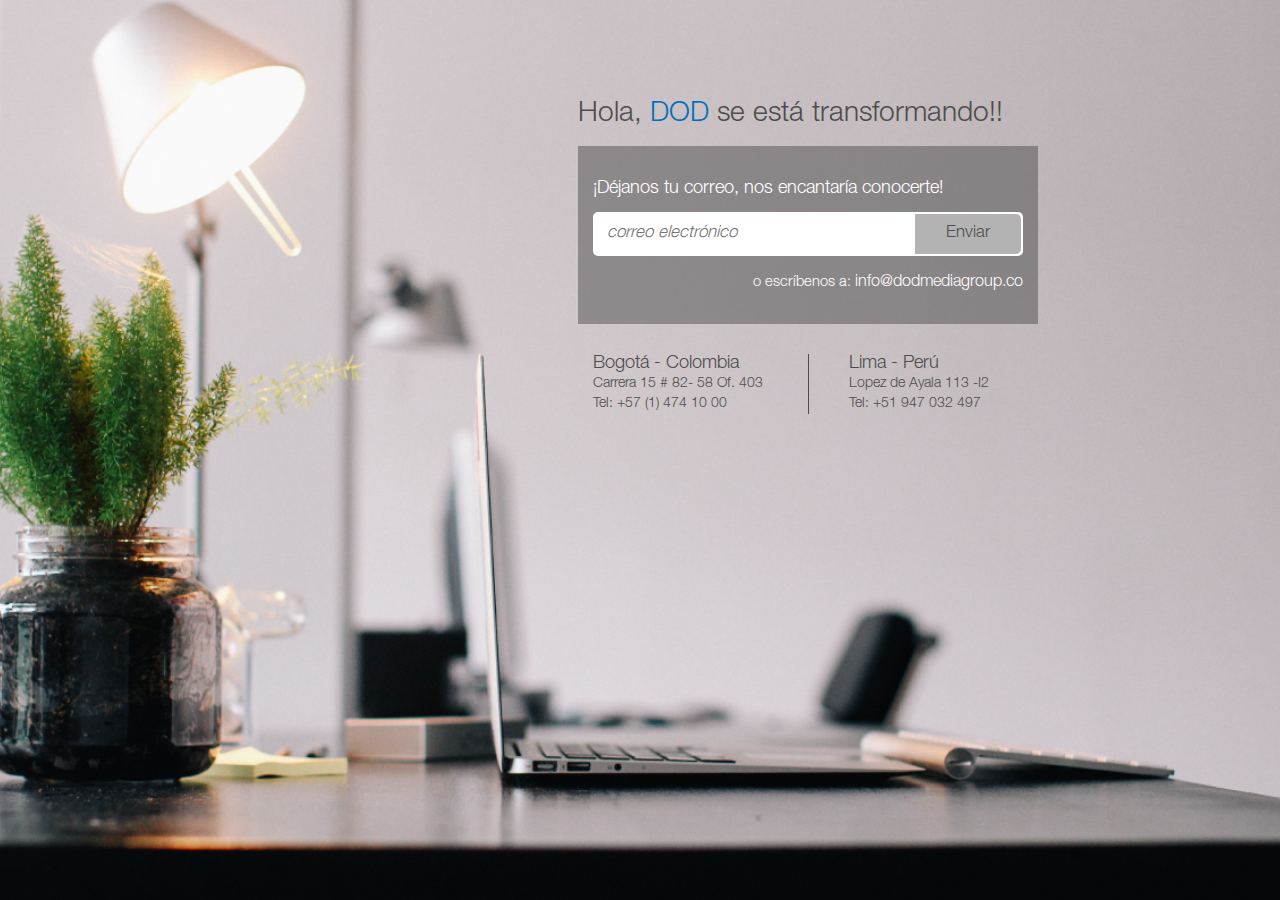
<file: change_02/index.html>
<!DOCTYPE html>
<html lang="en">
<head>
	<meta charset="UTF-8">
	<meta http-equiv="X-UA-Compatible" content="IE=edge">
    <meta name="viewport" content="width=device-width, initial-scale=1, maximum-scale=1, user-scalable=no">
	<title>DOD Media Group</title>

	<link rel="shortcut icon" type="image/x-icon" href="images/favicon.ico">

	<link rel="stylesheet" href="vendor/bootstrap/bootstrap.min.css">

	<link rel="stylesheet" href="css/main.css">

	<script src="vendor/jquery-1.11.1.min.js"></script>
	<script src="vendor/jquery-migrate-1.2.1.js"></script>
</head>
<body>
	<section class="principal_section">
		<section class="container">
			<div class="info">
				<h1>Hola, <span>DOD</span> se está transformando!!</h1>
				<div class="form">
					<p>¡Déjanos tu correo, nos encantaría conocerte!</p>
					<form action="send.php" id="contact_mail">
						<div class="form-group">
							<input type="email" name="email" id="email_form" placeholder="correo electrónico" required>
							<button type="submit">Enviar</button>
						</div>
					</form>
					<p class="float-right">o escríbenos a: <a href="mailto:info@dodmediagroup.co ">info@dodmediagroup.co</a></p>
				</div>
				<div class="address">
					<address>
						<h2>Bogotá - Colombia</h2>
						<p>Carrera 15 # 82- 58 Of. 403</p>
						<p>Tel: +57 (1) 474 10 00</p>
					</address>
					<address>
						<h2>Lima - Perú</h2>
						<p>Lopez de Ayala 113 -I2</p>
						<p>Tel: +51 947 032 497</p>
					</address>
				</div>
			</div>
		</section>
	</section>
	<div class="div-loading"></div>
	
	<script src="vendor/bootstrap/bootstrap.min.js"></script>
	<script src="js/main.js"></script>
</body>
</html>
</file>
<file: change_02/css/main.css>
@font-face {
  font-family: 'Museo';
  src: url('fonts/museo500-regular-webfont.eot');
  src: url('fonts/museo500-regular-webfont.eot?#iefix') format('embedded-opentype'), url('fonts/museo500-regular-webfont.woff') format('woff'), url('fonts/museo500-regular-webfont.ttf') format('truetype'), url('fonts/museo500-regular-webfont.svg#museo500') format('svg');
  font-weight: 500;
  font-style: normal;
}
@font-face {
  font-family: 'Helvetica';
  src: url('fonts/helvetica-neue.eot');
  src: url('fonts/helvetica-neue.eot?#iefix') format('embedded-opentype'), url('fonts/helvetica-neue.woff') format('woff'), url('fonts/helvetica-neue.ttf') format('truetype'), url('fonts/helvetica-neue.svg#HelveticaNeueLTStd-Lt') format('svg');
  font-weight: 400;
  font-style: normal;
}
* {
  font-family: 'Museo' Arial;
}
html {
  height: 100%;
}
body {
  display: table;
  font-size: 14px;
  height: 100%;
  width: 100%;
}
.principal_section {
  background: url(../images/slide/1.png) center center no-repeat;
  background-size: cover;
  height: 100%;
  min-height: 500px;
  position: relative;
}
.camera_wrap {
  height: 100% !important;
}
.container {
  left: 0px;
  margin: auto;
  max-width: 1020px;
  padding: 15px 12px;
  position: absolute;
  right: 0px;
  top: 0px;
  width: 100%;
}
.container .info {
  max-width: 460px;
  position: absolute;
  right: 112px;
  top: 80px;
  width: 100%;
}
.container .info h1 {
  color: #4d4d4d;
  font-size: 2em;
  margin-bottom: 15px;
}
.container .info h1 span {
  color: #0071bc;
  font-family: 'Helvetica';
}
.container .info .form {
  background-color: rgba(77, 77, 77, 0.5);
  padding: 30px 15px;
}
.container .info .form .form-group {
  background-color: #ffffff;
  border-radius: 5px;
  display: table;
  padding: 2px;
  width: 100%;
}
.container .info .form .form-group button,
.container .info .form .form-group input {
  background: transparent;
  border: 0px;
  color: #4d4d4d;
  display: table-cell;
  font-size: 1.2em;
  outline: none;
  padding: 8px 12px;
}
.container .info .form .form-group button {
  background-color: #b3b3b3;
  border-bottom-right-radius: 5px;
  border-top-right-radius: 5px;
  width: 25%;
}
.container .info .form .form-group input {
  font-style: italic;
  width: 75%;
}
.container .info .form p {
  color: #ffffff;
  font-size: 1.3em;
}
.container .info .form p.float-right {
  font-size: 1.05em;
  margin-bottom: 0px;
  text-align: right;
}
.container .info .form p.float-right a {
  color: #ffffff;
  font-size: 1.1em;
  text-decoration: none;
}
.container .info .address {
  display: table;
  margin-top: 30px;
  padding: 0px 15px;
  width: 100%;
}
.container .info .address address {
  display: table-cell;
  width: 50%;
}
.container .info .address address h2 {
  color: #4d4d4d;
  font-size: 1.3em;
  margin: 0px;
}
.container .info .address address p {
  color: #4d4d4d;
  font-size: 1em;
  margin-bottom: 0px;
}
.container .info .address address:last-child {
  border-left: 1px solid #4d4d4d;
  padding-left: 40px;
}
.div-loading {
  background: url(../images/loading.gif) center center no-repeat;
  background-color: rgba(255, 255, 255, 0.8);
  background-size: 75px auto;
  display: none;
  height: 100%;
  position: fixed;
  top: 0px;
  width: 100%;
  z-index: 9999;
}
.div-loading.active {
  display: block;
}
.div-message {
  border: 2px dashed #0071bc;
  background-color: #ffffff;
  color: #4d4d4d;
  left: 0px;
  margin: auto;
  padding: 12px 15px;
  position: absolute;
  right: 0px;
  text-align: center;
  top: -2px;
  transform: translateY(-100%);
  transition: all .2s;
  width: 300px;
  z-index: 99;
}
.div-message.active {
  transform: translateY(0%);
}
@media (max-width: 700px) {
  .container .info {
    left: 0px;
    margin: auto;
    right: 0px;
  }
}
@media (max-width: 500px) {
  .container .info {
    right: 0px;
    top: 40px;
  }
  .container .info h1 {
    text-align: center;
  }
  .container .info .address {
    padding: 0px 2px 0px 8px;
  }
  .container .info .address address:last-child {
    padding-left: 12px;
  }
}
</file>
